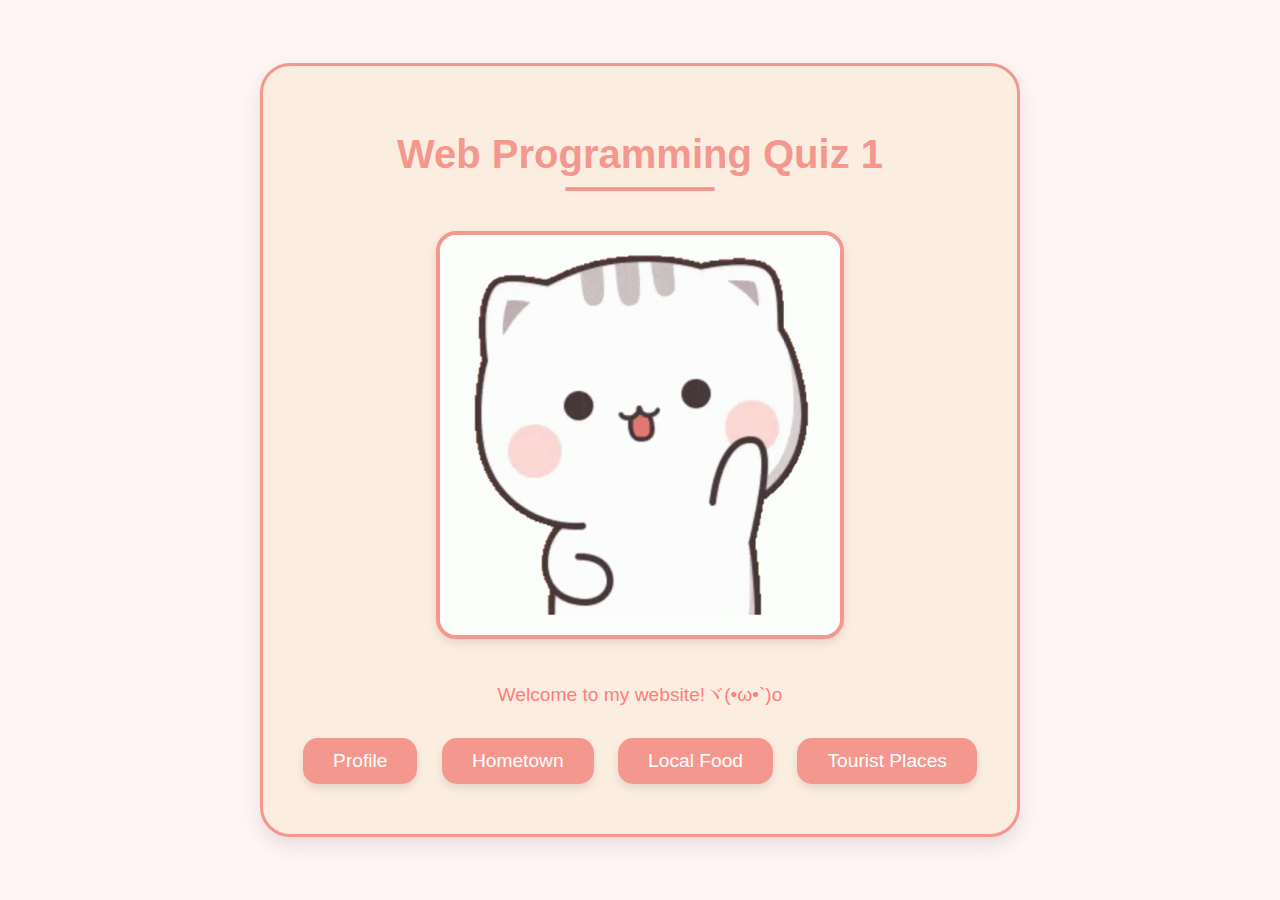
<file: index.html>
<!DOCTYPE html>
<html lang="en">
<head>
    <meta charset="UTF-8">
    <meta name="viewport" content="width=device-width, initial-scale=1.0">
    <title>Homepage - Quiz1</title>
    <link rel="stylesheet" href="style.css">
</head>
<body>
    <div class="container-index">
        <h1>Web Programming Quiz 1</h1>
        <!-- Welcome GIF -->
        <img src="catGif.gif" alt="Cat GIF" class="cat-gif" width="400">
        <p>Welcome to my website!ヾ(•ω•`)o</p>
        
        <!-- Navigation buttons -->
        <button class="page-btn" onclick="window.location.href='profile.html';">Profile</button>
        <button class="page-btn" onclick="window.location.href='hometown.html';">Hometown</button>
        <button class="page-btn" onclick="window.location.href='food.html';">Local Food</button>
        <button class="page-btn" onclick="window.location.href='tourist.html';">Tourist Places</button>
    </div>
</body>
</html>
</file>
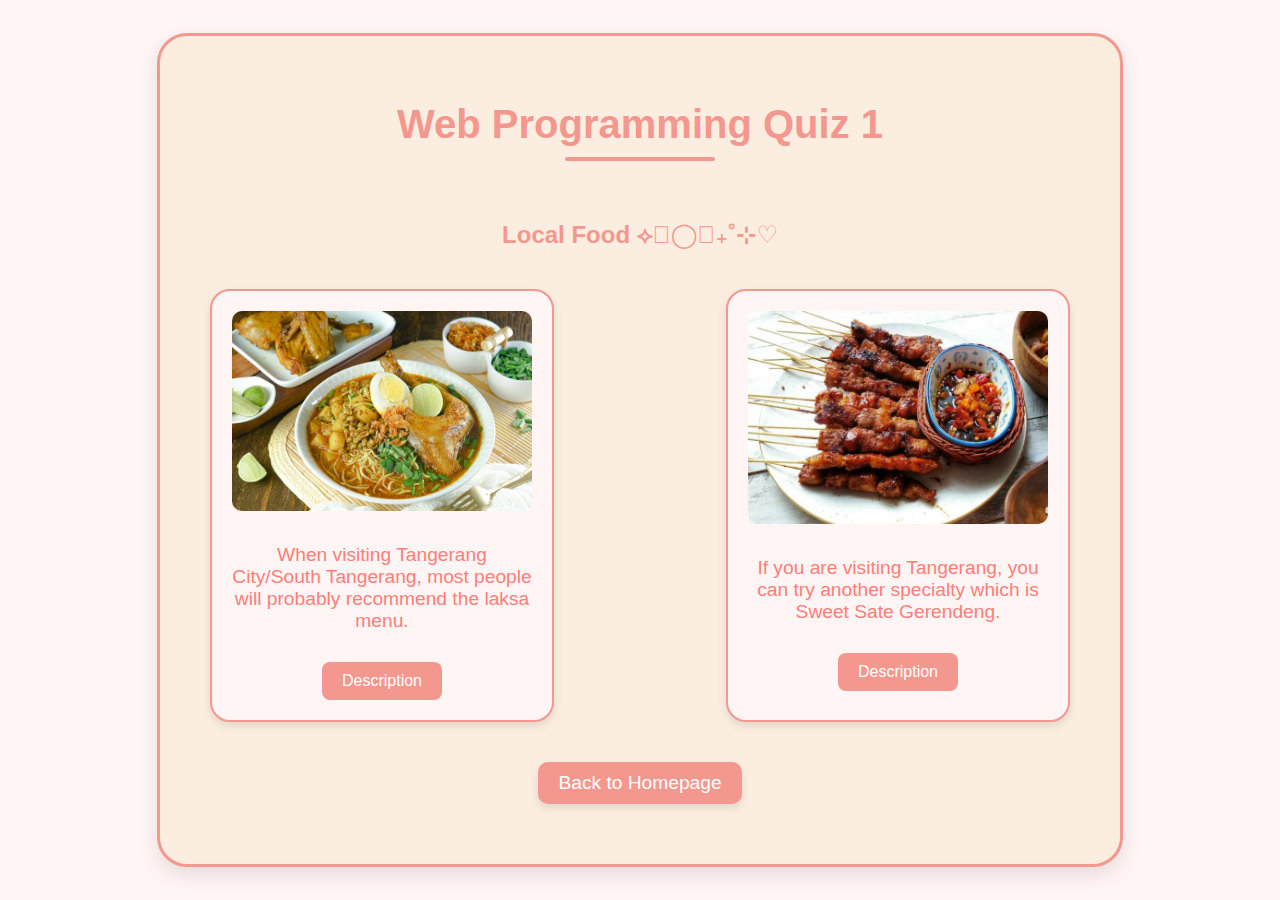
<file: food.html>
<!DOCTYPE html>
<html lang="en">
<head>
    <meta charset="UTF-8">
    <meta name="viewport" content="width=device-width, initial-scale=1.0">
    <title>Local Food - Quiz1</title>
    <link rel="stylesheet" href="style.css">
</head>
<body>
    <div class="container-food">
        <h1>Web Programming Quiz 1</h1>
        <h2>Local Food ⟡𓌉◯𓇋₊˚⊹♡</h2>

        <!-- Local Food 1 section -->
        <div class="food-section" id="food1">
            <img src="localFood1.jpeg" alt="Local Food 1" class="food-img">
            <p>When visiting Tangerang City/South Tangerang, most people will probably recommend the laksa menu.</p>
            <button class="toggle-btn" onclick="Description('desc1')">Description</button>
            <p id="desc1" style="display: none;">Laksa is a soupy, noodle-based dish made from rice flour. Unlike Betawi & Malaysian laksa, Tangerang laksa has thicker noodles like spaghetti. 
                Laksa is usually served with a rich, coconutty chicken broth. Potatoes, green beans, chicken pieces or eggs are also added. Laksa in Tangerang usually sells at a price starting from Rp.20K per portion.
            </p>
        </div>

        <!-- Local Food 2 section -->
        <div class="food-section" id="food2">
            <img src="localFood2.webp" alt="Local Food 2" class="food-img">
            <p>If you are visiting Tangerang, you can try another specialty which is Sweet Sate Gerendeng.</p>
            <button class="toggle-btn" onclick="Description('desc2')">Description</button>
            <p id="desc2" style="display: none;">Sweet sate Gerendang is a traditional food made from selected beef (such as head) which has a chewy & soft texture when bitten.
                The basic seasoning of this sweet sate gerendeng consists of liquid brown sugar mixed with fine garlic, coriander, peppercorns, and other spices.
                Like its name, this specialty food can be found in the Gerendeng area of Tangerang City with a price of Rp.5K per stitch.
            </p>
        </div>

        <button class="back-home-btn" onclick="window.location.href='index.html';">Back to Homepage</button>
    </div>

    <script>
        // Function to toggle the descriptions
        function Description(descId) {
            var description = document.getElementById(descId);
            description.style.display = (description.style.display === "none") ? "block" : "none";
        }
    </script>
</body>
</html>
</file>
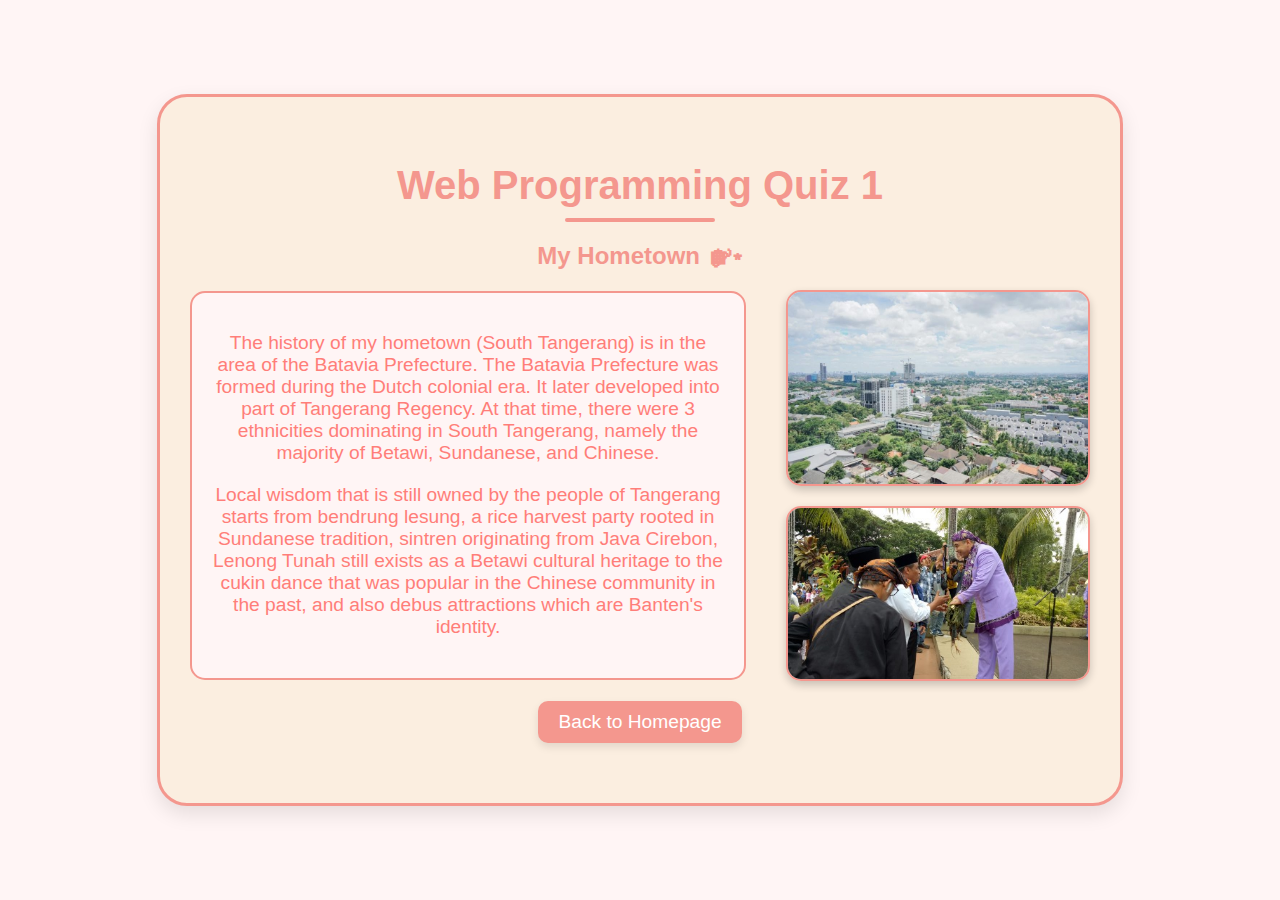
<file: hometown.html>
<!DOCTYPE html>
<html lang="en">
<head>
    <meta charset="UTF-8">
    <meta name="viewport" content="width=device-width, initial-scale=1.0">
    <title>Hometown - Quiz1</title>
    <link rel="stylesheet" href="style.css">
</head>
<body>
    <div class="container-hometown">
        <h1>Web Programming Quiz 1</h1>
        <h2>My Hometown 🏠︎༘⋆</h2>
        <div class="content-wrapper-hometown">
            <div class="description-hometown">
                <p>
                    The history of my hometown (South Tangerang) is in the area of the Batavia Prefecture. The Batavia Prefecture
                    was formed during the Dutch colonial era. It later developed into part of Tangerang Regency. At that time, there were 3 ethnicities
                    dominating in South Tangerang, namely the majority of Betawi, Sundanese, and Chinese.
                </p>
                <p>
                    Local wisdom that is still owned by the people of Tangerang starts from bendrung lesung, a rice harvest party rooted 
                    in Sundanese tradition, sintren originating from Java Cirebon, Lenong Tunah still exists as a Betawi cultural heritage
                    to the cukin dance that was popular in the Chinese community in the past, and also debus attractions which are Banten's identity.
                </p>
            </div>
            <div class="image-wrapper-hometown">
                <img src="hometownImage.jpg" alt="A beautiful view of my hometown" class="hometown-img">
                <img src="hometownCulture.jpg" alt="Hometown culture" class="additional-img">
            </div>
        </div>

        <!-- Button to go back to homepage -->
        <button class="back-home-btn" onclick="window.location.href='index.html';">Back to Homepage</button>
    </div>
</body>
</html>
</file>
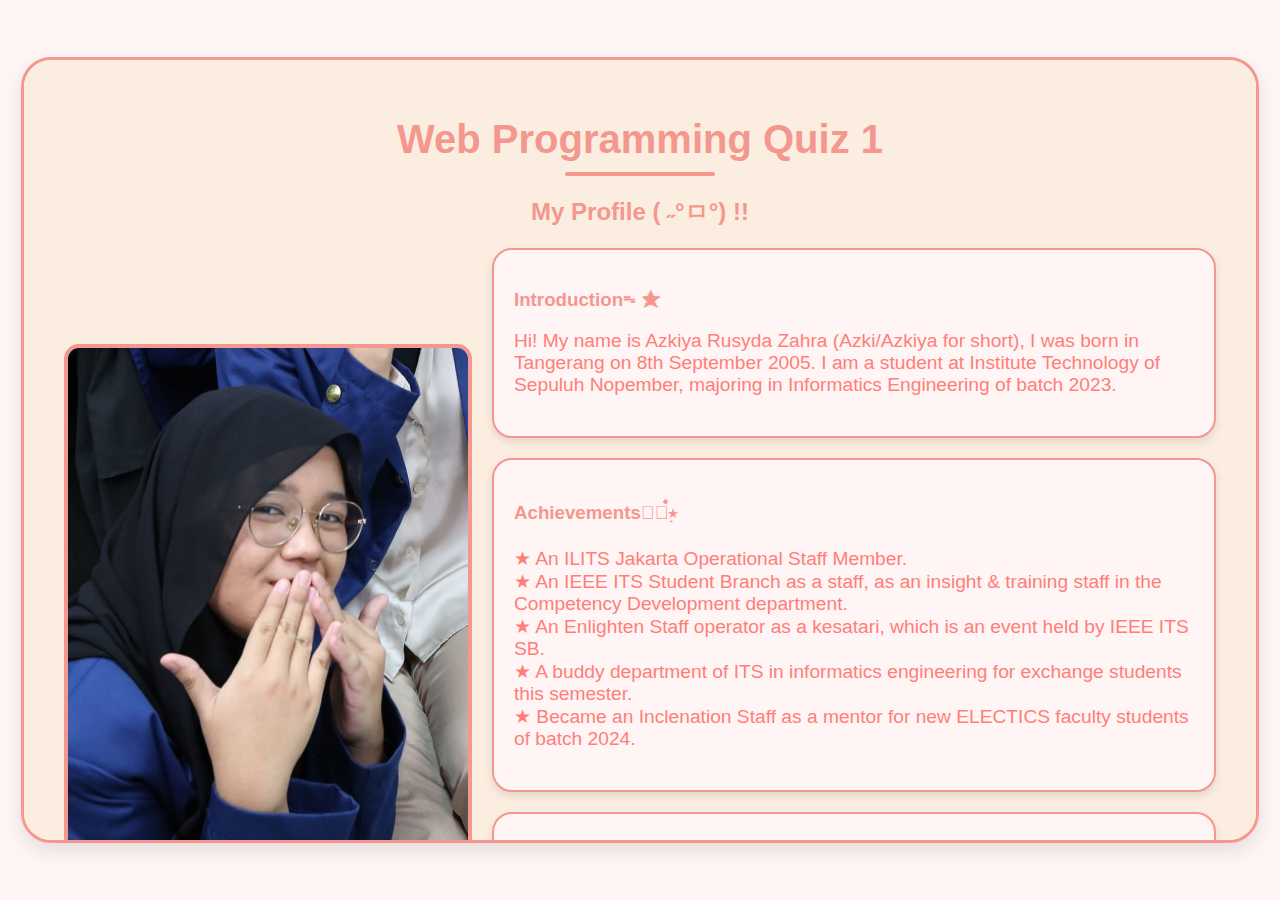
<file: profile.html>
<!DOCTYPE html>
<html lang="en">
<head>
    <meta charset="UTF-8">
    <meta name="viewport" content="width=device-width, initial-scale=1.0">
    <title>Profile - Quiz1</title>
    <link rel="stylesheet" href="style.css">
</head>
<body>
    <div class="container-profile">
        <h1>Web Programming Quiz 1</h1>
        <h2>My Profile ( ˶°ㅁ°) !!</h2>
        <div class="profile-section">
            <img src="ProfilePhoto.jpg" alt="Profile Photo" class="profile-photo">
            <div class="profile-text">
                <!-- Introduction section -->
                <div class="section-box-profile">
                    <h3>Introductionᯓ★</h3>
                    <p>
                        Hi! My name is Azkiya Rusyda Zahra (Azki/Azkiya for short), I was born in Tangerang on 8th September 2005. I am a student at Institute Technology of Sepuluh Nopember, majoring in Informatics Engineering of batch 2023.
                    </p>
                </div>

                <!-- Achievements section -->
                <div class="section-box-profile">
                    <h3>Achievements𖤐⭒๋࣭⭑</h3>
                    <p>
                        ★ An ILITS Jakarta Operational Staff Member. <br>
                        ★ An IEEE ITS Student Branch as a staff, as an insight & training staff in the Competency Development department. <br>
                        ★ An Enlighten Staff operator as a kesatari, which is an event held by IEEE ITS SB. <br>
                        ★ A buddy department of ITS in informatics engineering for exchange students this semester. <br>
                        ★ Became an Inclenation Staff as a mentor for new ELECTICS faculty students of batch 2024. <br>
                    </p>
                </div>

                <!-- More about me section -->
                <div class="section-box-profile">
                    <h3>More about me.☘︎ ݁˖</h3>
                    <p>
                        I love playing games, sleeping, as well as drawing (since I was in elementary school, but I don't intend to make it as my career), and i also love cats! /ᐠ •⩊•マ. 
                        I have lots of games on my laptop, mostly rhythm games because I personally find them enjoying and quite challenging. <br>
                    </p>
                </div>
            </div>
        </div>

        <!-- Button to go back to homepage -->
        <button class="back-home-btn" onclick="window.location.href='index.html';">Back to Homepage</button>
    </div>
</body>
</html>
</file>
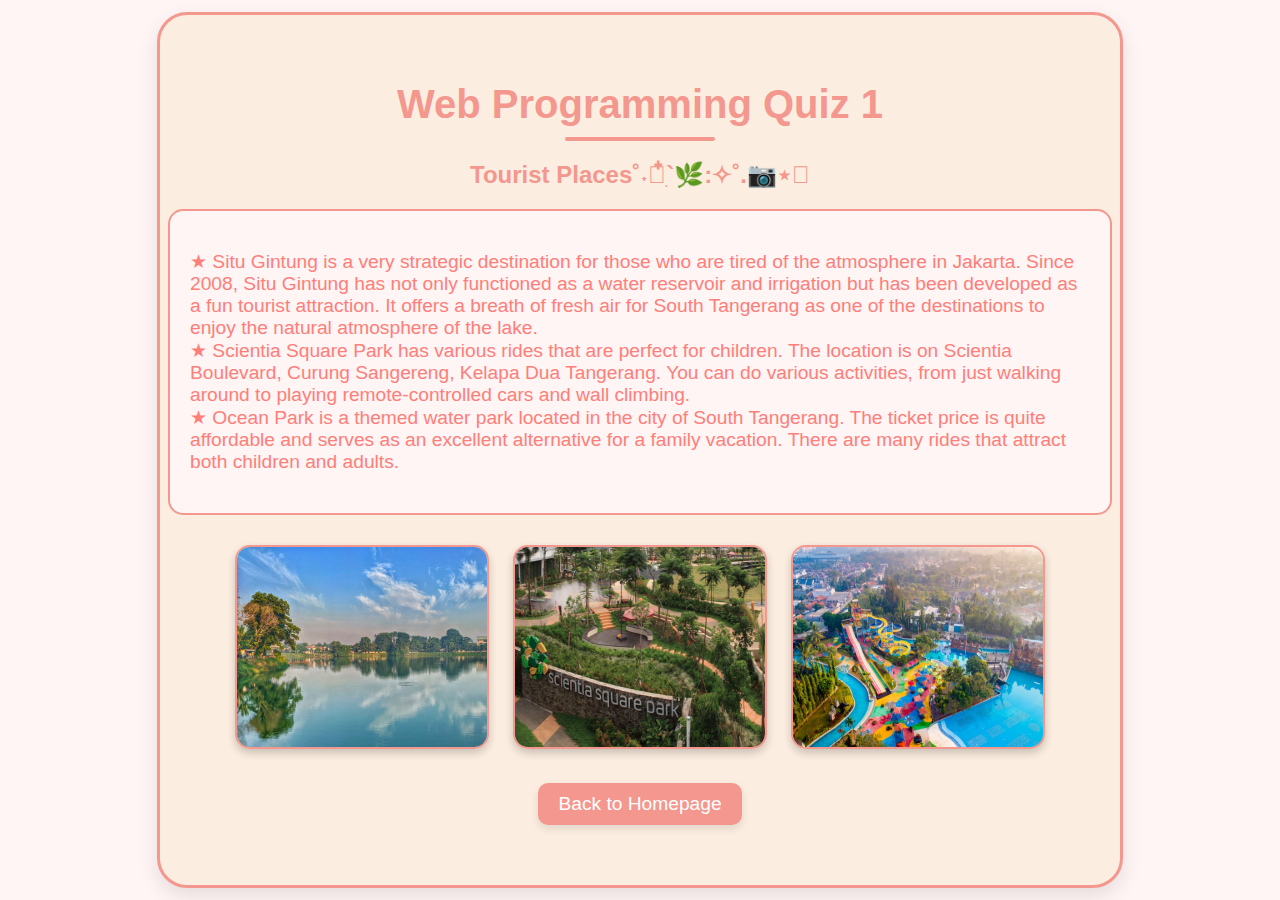
<file: tourist.html>
<!DOCTYPE html>
<html lang="en">
<head>
    <meta charset="UTF-8">
    <meta name="viewport" content="width=device-width, initial-scale=1.0">
    <title>Tourist Places - Quiz1</title>
    <link rel="stylesheet" href="style.css">
</head>
<body>
    <div class="container-tourist">
        <h1>Web Programming Quiz 1</h1>
        <h2>Tourist Places˚˖𓍢ִ໋`🌿:✧˚.📷⋆𖧧</h2>
        <div class="content-wrapper-tourist">
            <div class="description-tourist">
                <p>★ Situ Gintung is a very strategic destination for those who are tired of the atmosphere in Jakarta. Since 2008, Situ Gintung has not only functioned as a water reservoir and irrigation but has been developed as a fun tourist attraction. It offers a breath of fresh air for South Tangerang as one of the destinations to enjoy the natural atmosphere of the lake. <br>
                ★ Scientia Square Park has various rides that are perfect for children. The location is on Scientia Boulevard, Curung Sangereng, Kelapa Dua Tangerang. You can do various activities, from just walking around to playing remote-controlled cars and wall climbing. <br>
                ★ Ocean Park is a themed water park located in the city of South Tangerang. The ticket price is quite affordable and serves as an excellent alternative for a family vacation. There are many rides that attract both children and adults. <br>
                </p>
            </div>
            <div class="image-wrapper">
                <img src="touristPlace1.jpg" alt="Scenic Park" class="tourist-img">
                <img src="touristPlace2.png" alt="Historical Monument" class="tourist-img">
                <img src="touristPlace3.jpg" alt="Peaceful Lake" class="tourist-img">
            </div>
        </div>

        <!-- Button to go back to homepage -->
        <button class="back-home-btn" onclick="window.location.href='index.html';">Back to Homepage</button>
    </div>
</body>
</html>
</file>
<file: style.css>
body {
    font-family: 'Comic Sans MS', 'Poppins', sans-serif;
    background-color: #fff5f5;
    margin: 0;
    padding: 0;
    display: flex;
    justify-content: center;
    align-items: center;
    height: 100vh;
}

.page-btn, .back-home-btn, #back-to-top, .toggle-btn, button.toggle {
    font-family: 'Comic Sans MS', 'Poppins', sans-serif;
}

header {
    background-color: #ffccd5;
    padding: 20px;
    border-bottom: 2px solid #f4a9a8;
}

header h1 {
    font-size: 2.5em;
    color: #ff87ab;
    margin: 0;
}

h1 {
    color: #f4978e;
    font-size: 2.5em;
    margin-bottom: 20px;
    text-align: center;
    width: 100%; /* Centering the heading */
}

h1, h2, h3, p {
    color: #f4978e;
}

h2 {
    margin: 20px 0;
    color: #f4978e;
    text-align: center;
    width: 100%; /* Full width for header */
    margin-bottom: 20px;
}

nav {
    margin-top: 10px;
}

nav a {
    color: #ff87ab;
    text-decoration: none;
    font-size: 1.2em;
    margin: 0 15px;
    transition: color 0.3s;
}

nav a:hover {
    color: #f4978e;
}

/* Highlight the current active link */
nav a.active {
    color: #f4978e;
}

main {
    padding: 20px;
}

p {
    color: #ff7e79;
    font-size: 1.2em;
    margin-bottom: 20px;
}

/* Back-to-top button styling */
#back-to-top {
    position: fixed;
    bottom: 20px;
    right: 20px;
    background-color: #ffccd5;
    color: white;
    border: none;
    padding: 10px 15px;
    border-radius: 50px;
    cursor: pointer;
    box-shadow: 2px 2px 5px rgba(0, 0, 0, 0.1);
    transition: background-color 0.3s;
}

#back-to-top:hover {
    background-color: #f4978e;
}

/* Adding underline style for the heading */
h1::after {
    content: "";
    display: block;
    width: 150px;
    height: 4px;
    background-color: #f4978e;
    margin: 10px auto 20px;
    border-radius: 10px;
}

/* Buttons styling */
.page-btn {
    background-color: #f4978e;
    color: white;
    border: none;
    padding: 12px 30px;
    margin: 10px;
    border-radius: 15px;
    cursor: pointer;
    font-size: 1.2em;
    text-align: center;
    transition: background-color 0.3s, transform 0.2s;
    box-shadow: 0 4px 8px rgba(0, 0, 0, 0.1);
}

.page-btn:hover {
    background-color: #f77b72;
    transform: translateY(-2px);
}

.page-btn:active {
    transform: translateY(0px);
    box-shadow: 0 3px 6px rgba(0, 0, 0, 0.1);
}

.back-home-btn {
    display: block;
    background-color: #f4978e;
    color: white;
    border: none;
    padding: 10px 20px;
    margin: 20px auto;
    border-radius: 10px;
    cursor: pointer;
    font-size: 1.2em;
    text-align: center;
    width: fit-content;
    box-shadow: 0 4px 8px rgba(0, 0, 0, 0.1);
}

.back-home-btn:hover {
    background-color: #f77b72;
}

/*TOURIST.HTML STYLING*/
.container-tourist {
    background-color: #fbeee0;
    max-width: 900px; /* Increased width for better layout */
    margin: 20px auto;
    padding: 40px 30px;
    border-radius: 30px;
    box-shadow: 0 8px 20px rgba(0, 0, 0, 0.1);
    text-align: center;
    border: 3px solid #f4978e;
}

.content-wrapper-tourist {
    display: flex;
    flex-direction: column; /* Stack elements vertically */
    align-items: center; /* Center the contents */
    margin-top: 20px;
}

.description-tourist {
    background-color: #fff5f5; /* Light pink background */
    border: 2px solid #f4978e; /* Border color */
    border-radius: 15px;
    padding: 20px;
    margin-bottom: 20px; /* Space between description-tourist and images */
    width: 100%; /* Ensure it takes full width */
    text-align: left; /* Align text to the left */
}

.tourist-img {
    width: 250px; /* Fixed width for the images */
    height: 200px;
    border-radius: 15px;
    box-shadow: 0 4px 8px rgba(0, 0, 0, 0.2);
    margin: 10px; /* Space between images */
    border: 2px solid #f4978e;
}

/*INDEX.HTML STYLING*/
.container-index {
    background-color: #fbeee0;
    max-width: 700px;
    margin: 20px auto;
    padding: 40px 30px;
    border-radius: 30px;
    box-shadow: 0 8px 20px rgba(0, 0, 0, 0.1);
    text-align: center;
    border: 3px solid #f4978e;
}

/* Cat GIF styling */
.cat-gif {
    margin: 20px 0;
    border-radius: 20px;
    box-shadow: 0 4px 10px rgba(0, 0, 0, 0.1);
    border: 4px solid #f4978e;
}

/*PROFILE.HTML STYLING*/
.container-profile {
    background-color: #fbeee0;
    max-width: 90%; /* Increased width for a wider look */
    margin: 20px auto;
    padding: 30px 40px;
    border-radius: 30px;
    box-shadow: 0 8px 20px rgba(0, 0, 0, 0.1);
    text-align: center;
    border: 3px solid #f4978e;

    /* Restrict height to prevent growing too tall */
    max-height: 80vh;
    overflow-y: auto; /* Scrollable if content exceeds height */
}

.profile-section {
    display: flex;
    align-items: center;
    gap: 20px;
    flex-wrap: wrap;
}

.profile-photo {
    border-radius: 15px;
    width: 400px;
    height: 600px;
    object-fit: cover;
    border: 4px solid #f4978e;
}

.profile-text {
    flex: 1;
    text-align: left;
}

/* Smaller borders for individual sections */
.section-box-profile {
    padding: 20px;
    background-color: #fff5f5;
    border: 2px solid #f4978e;
    border-radius: 20px;
    margin-bottom: 20px;
    box-shadow: 0 4px 8px rgba(0, 0, 0, 0.1);
}

/* Adding media query for smaller screens */
@media (max-width: 768px) {
    .profile-section {
        flex-direction: column;
        align-items: center;
    }
}

/*HOMETOWN.HTML STYLING*/
.container-hometown {
            background-color: #fbeee0;
            max-width: 900px; /* Increased width to accommodate side-by-side layout */
            margin: 20px auto;
            padding: 40px 30px;
            border-radius: 30px;
            box-shadow: 0 8px 20px rgba(0, 0, 0, 0.1);
            text-align: center;
            border: 3px solid #f4978e;
        }

        .content-wrapper-hometown {
            display: flex;
            align-items: center; /* Align items vertically */
            justify-content: space-between; /* Space between items */
            margin-top: 20px;
        }

        .description-hometown {
            background-color: #fff5f5; /* Light pink background */
            border: 2px solid #f4978e; /* Border color */
            border-radius: 15px;
            padding: 20px;
            flex: 1; /* Allow it to grow and fill space */
            margin-right: 20px; /* Space between description-hometown and image */
        }

        .hometown-img {
            width: 300px; /* Fixed width for the image */
            height: auto;
            border-radius: 15px;
            box-shadow: 0 4px 8px rgba(0, 0, 0, 0.2);
            border: 2px solid #f4978e; /* Border color */
            border-radius: 15px;
        }

        .additional-img {
            width: 300px; /* Full width for the additional image */
            height: auto;
            border-radius: 15px;
            margin-top: 20px; /* Margin to separate from the previous image */
            box-shadow: 0 4px 8px rgba(0, 0, 0, 0.2);
            border: 2px solid #f4978e; /* Border color */
            border-radius: 15px;
        }

        .image-wrapper-hometown {
            display: flex;
            flex-direction: column; /* Stack images vertically */
            align-items: center; /* Center images */
            margin-left: 20px; /* Space between description-hometown and additional image */
        }

/*FOOD.HTML STYLING*/
/* Central container-food with curved edges and border */
.container-food {
    background-color: #fbeee0;
    max-width: 900px; /* Increased width to accommodate side-by-side layout */
    max-height: 90vh; /* Limit the height to 90% of the viewport height */
    margin: 20px auto;
    padding: 40px 30px;
    border-radius: 30px;
    box-shadow: 0 8px 20px rgba(0, 0, 0, 0.1);
    display: flex;
    justify-content: space-between;
    flex-wrap: wrap;
    border: 3px solid #f4978e; /* Adding the same border */
    text-align: center; /* Centering the content */
    overflow: auto; /* Allow scrolling if content exceeds the height */
}

/* Styling for each food section */
.food-section {
    background-color: #fff5f5; /* Light pink background */
    border: 2px solid #f4978e; /* Thicker outline */
    border-radius: 20px; /* Rounded corners */
    margin: 20px;
    padding: 20px;
    width: 300px; /* Fixed width for each food section */
    text-align: center;
    box-shadow: 0 4px 8px rgba(0, 0, 0, 0.1); /* Soft shadow */
}

.food-img {
    width: 100%;
    height: auto;
    border-radius: 10px;
    margin-bottom: 10px;
}

/* Toggle button */
.toggle-btn {
    background-color: #f4978e;
    color: white;
    border: none;
    padding: 10px 20px;
    margin-top: 10px;
    border-radius: 8px;
    cursor: pointer;
    font-size: 1em;
    width: fit-content;
}

.toggle-btn:hover {
    background-color: #f77b72;
}

/* Style for the "Click-to-show" buttons */
button.toggle {
    background-color: #ffa8b6;
    color: white;
    padding: 10px;
    border: none;
    border-radius: 5px;
    cursor: pointer;
    margin-bottom: 10px;
    transition: background-color 0.3s;
}

button.toggle:hover {
    background-color: #f4978e;
}

/* Media query for smaller screens */
@media (max-width: 768px) {
    body {
        flex-direction: column; /* Stack the body content vertically */
        height: auto; /* Allow the height to adjust based on content */
    }

    .container-profile, .container-food, .container-hometown, .container-tourist, .container-index {
        max-width: 100%; /* Allow containers to take full width */
        padding: 20px; /* Adjust padding for smaller screens */
    }

    .profile-section {
        flex-direction: column; /* Stack profile section items vertically */
        align-items: center; /* Center items */
    }

    .profile-photo {
        width: 100%; /* Make photo responsive */
        height: auto; /* Maintain aspect ratio */
    }

    .content-wrapper-hometown, .content-wrapper-tourist {
        flex-direction: column; /* Stack elements vertically */
        align-items: center; /* Center contents */
    }

    .description-hometown, .description-tourist {
        margin-right: 0; /* Remove right margin */
        margin-bottom: 20px; /* Space between elements */
    }

    .food-section {
        width: 100%; /* Full width for food sections */
        margin: 10px 0; /* Vertical margin between food sections */
    }

    .hometown-img, .tourist-img {
        width: 100%; /* Make images responsive */
        height: auto; /* Maintain aspect ratio */
        margin: 10px 0; /* Vertical margin for images */
    }

    #back-to-top {
        bottom: 10px; /* Adjust button position */
        right: 10px; /* Adjust button position */
    }

    nav {
        flex-direction: column; /* Stack nav items vertically */
        align-items: center; /* Center nav items */
    }

    nav a {
        margin: 10px 0; /* Vertical margin for nav links */
    }
}
</file>
